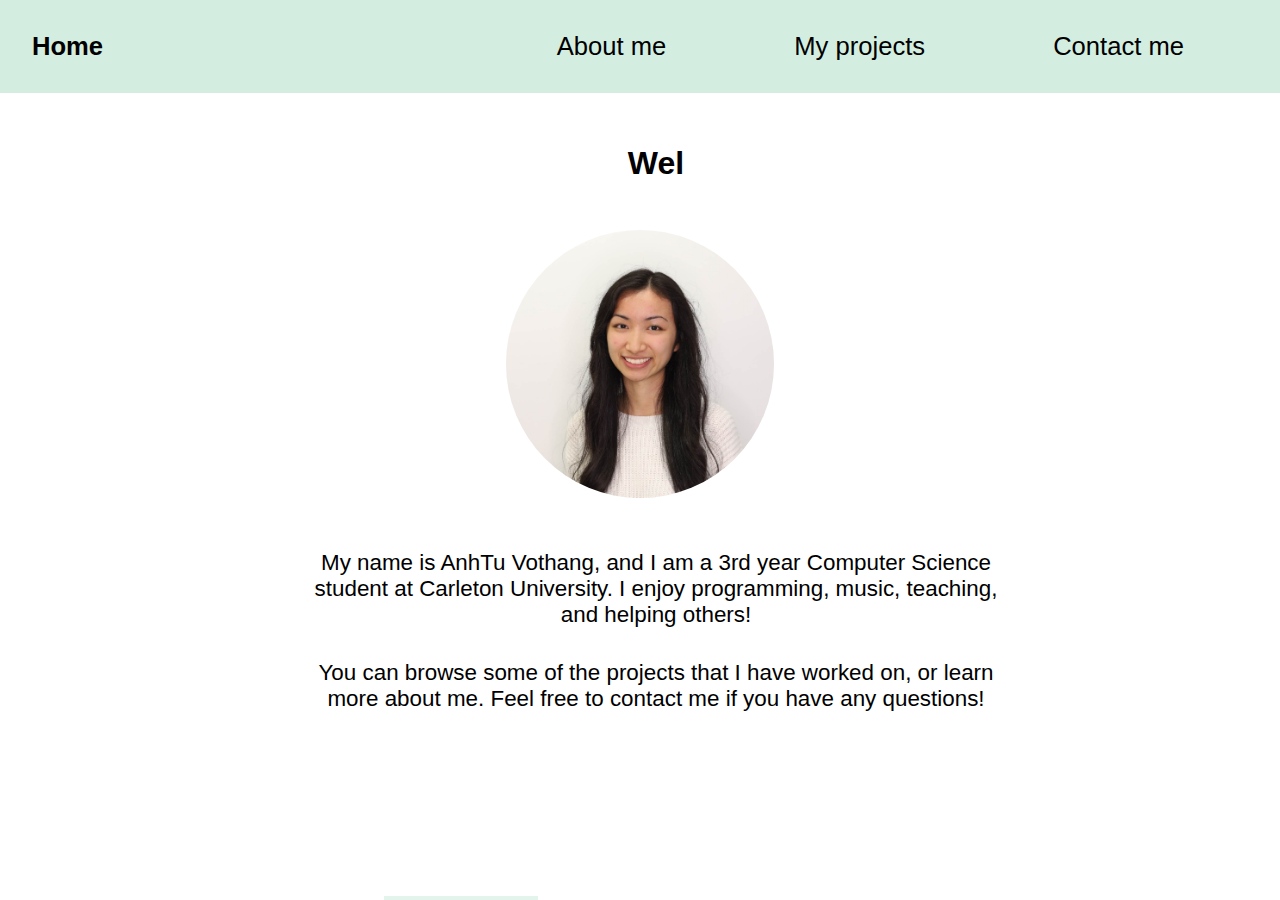
<file: index.html>
<!DOCTYPE html>
<html lang="en">
<head>
    <meta name="google-site-verification" content="umLW8B0PiIux_1uIMhP2XK9Tn4hIHY4DUX-fmWWZ93c" />
    <meta charset="UTF-8">
    <meta http-equiv="X-UA-Compatible" content="IE=edge">
    <meta name="viewport" content="width=device-width, initial-scale=1.0">
    <title>AnhTu Vothang ~ Portfolio</title>
    <link rel="stylesheet" href="styles.css">
    <script src="script.js"></script>
</head>
<body>
    <header>
        <nav class="navbar">
            <a class="home" href="index.html"> <strong>Home</strong></a>

            <ul class="nav-menu">
                <li><a href="aboutme.html" class="nav-link">About me</a></li>
                <br>
                <li><a href="projects.html" class="nav-link">My projects</a></li>
                <br>
                <li><a href="contact.html" class="nav-link">Contact me</a></li>
                <br>
            </ul>

            <div class="hamburger">
                <span class="bar"> </span>
                <span class="bar"> </span>
                <span class="bar"> </span>
            </div>
        </nav>
    </header>

    <br>
    <br>
    <div class="center">
        <h1>
            <span class="typewrite" ></span>
        </h1>   
         
        <img src="profilepicture.jpg" alt="AnhTu picture" class="picture-center">
    
        <p>My name is AnhTu Vothang, and I am a 3rd year Computer Science student at Carleton University. I enjoy programming, music, teaching, and helping others! </p>
        <p>You can browse some of the projects that I have worked on, or learn more about me. Feel free to contact me if you have any questions! </p>
        <br>

    </div>
    
  
    <div class="background-animation">
        <div></div>
        <div></div>
        <div></div>
        <div></div>
        <div></div>
        <div></div>
        <div></div>
        <div></div>
        <div></div>
        <div></div>
    </div>

</body>
</html>
</file>
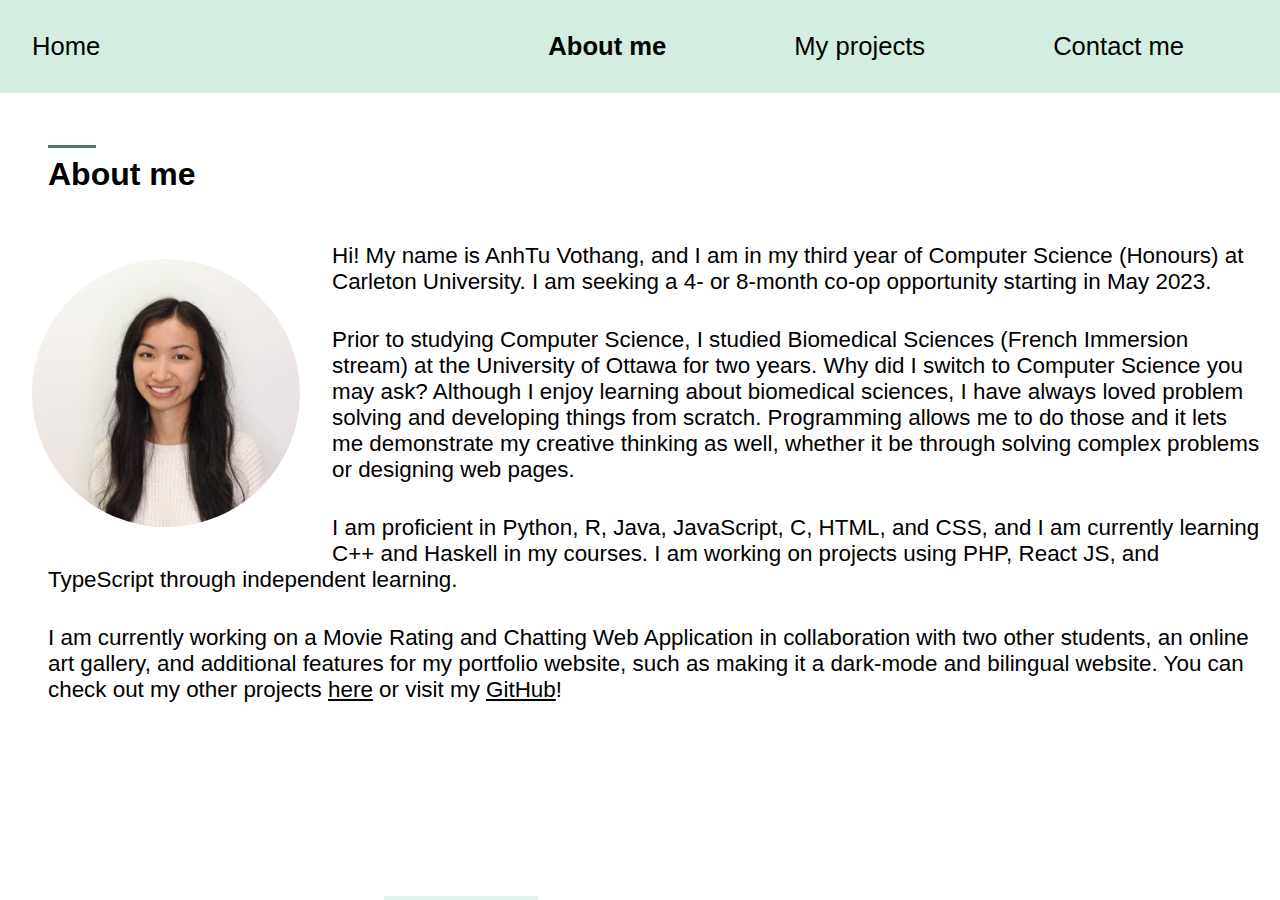
<file: aboutme.html>
<!DOCTYPE html>
<html lang="en">
<head>
    <meta charset="UTF-8">
    <meta http-equiv="X-UA-Compatible" content="IE=edge">
    <meta name="viewport" content="width=device-width, initial-scale=1.0">
    <title>About me</title>
    <link rel="stylesheet" href="styles.css">
    <script src="script.js"></script>
</head>
<body>
    <header>
        <nav class="navbar">
            <a class="home" href="index.html">Home</a>

            <ul class="nav-menu">
                <li><a href="aboutme.html" class="nav-link"><strong>About me</strong></a></li>
                <br>
                <li><a href="projects.html" class="nav-link">My projects</a></li>
                <br>
                <li><a href="contact.html" class="nav-link">Contact me</a></li>
                <br>
            </ul>

            <div class="hamburger">
                <span class="bar"> </span>
                <span class="bar"> </span>
                <span class="bar"> </span>
            </div>
        </nav>
    </header>
    <br>
    <br>
    <h1 class="line">About me </h1>
    <br>

    <img src="profilepicture.jpg" alt="AnhTu picture" class="picture-left">
    <p>Hi! My name is AnhTu Vothang, and I am in my third year of Computer Science (Honours) at Carleton University. I am seeking a 4- or 8-month co-op opportunity starting in May 2023.</p>
    <p>Prior to studying Computer Science, I studied Biomedical Sciences (French Immersion stream) at the University of Ottawa for two years. Why did I switch to Computer Science you may ask? Although I enjoy learning about biomedical sciences, I have always loved problem solving and developing things from scratch. Programming allows me to do those and it lets me demonstrate my creative thinking as well, whether it be through solving complex problems or designing web pages.</p>
    <p>I am proficient in Python, R, Java, JavaScript, C, HTML, and CSS, and I am currently learning C++ and Haskell in my courses. I am working on projects using PHP, React JS, and TypeScript through independent learning.</p>
    <p>I am currently working on a Movie Rating and Chatting Web Application in collaboration with two other students, an online art gallery, and  additional features for my portfolio website, such as making it a dark-mode and bilingual website. You can check out my other projects <u><a href="/projects.html">here</a></u> or visit my <u><a href="https://github.com/anhtuv">GitHub</a></u>!</p>

    <div class="background-animation">
        <div></div>
        <div></div>
        <div></div>
        <div></div>
        <div></div>
        <div></div>
        <div></div>
        <div></div>
        <div></div>
        <div></div>
    </div>
    
</body>
</html>
</file>
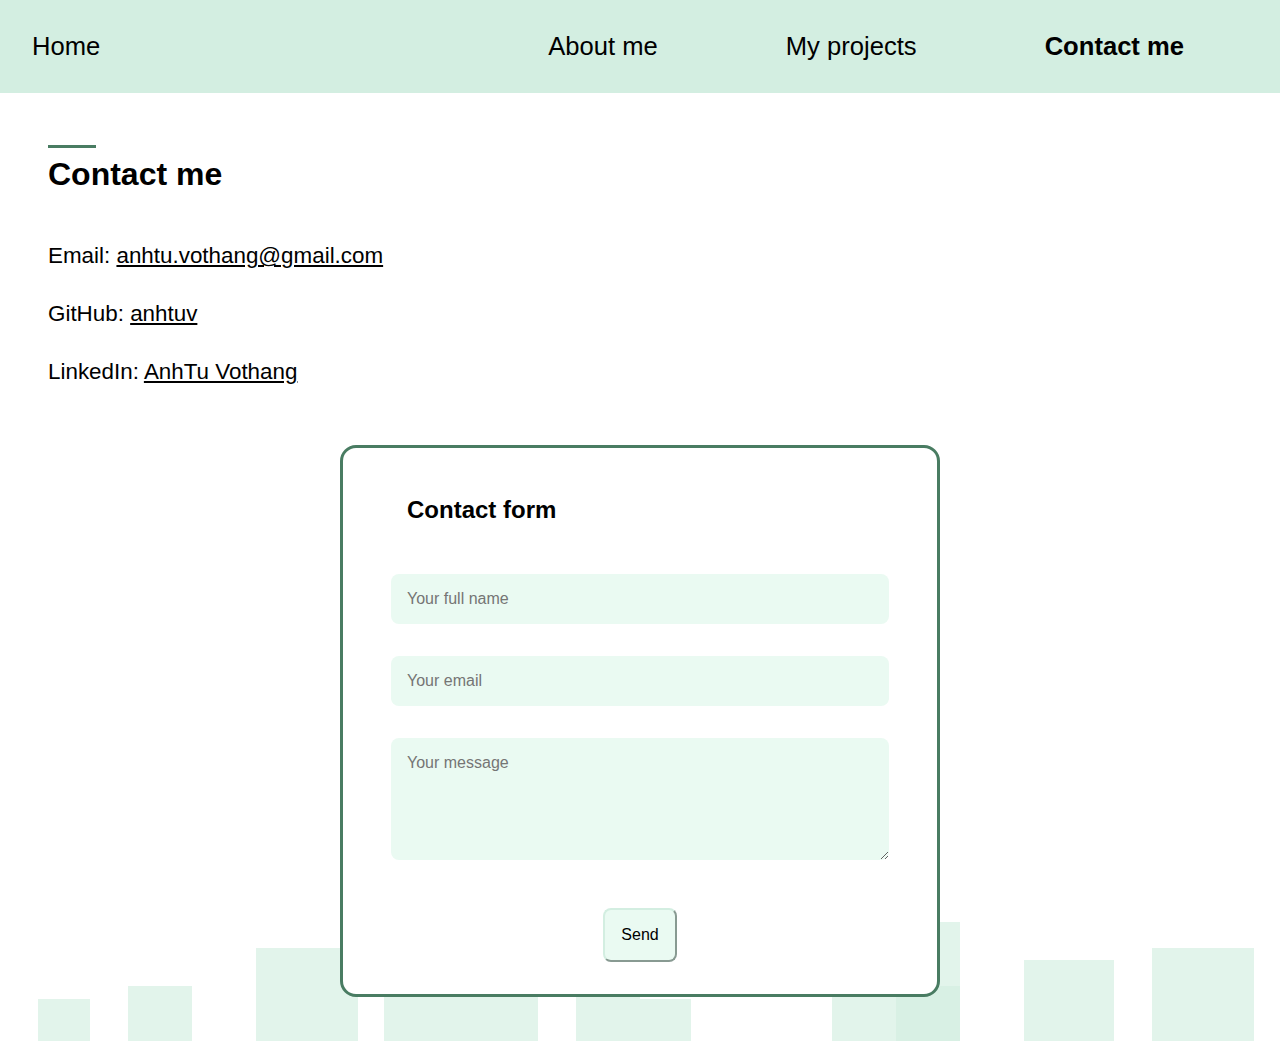
<file: contact.html>
<!DOCTYPE html>
<html lang="en">
<head>
    <meta charset="UTF-8">
    <meta http-equiv="X-UA-Compatible" content="IE=edge">
    <meta name="viewport" content="width= , initial-scale=1.0">
    <title>Contact me</title>
    <link rel="stylesheet" href="styles.css">
    <script src="script.js"></script>
</head>
<body>
    <header>
        <nav class="navbar">
            <a class="home" href="index.html">Home</a>

            <ul class="nav-menu">
                <li><a href="aboutme.html" class="nav-link">About me</a></li>
                <br>
                <li><a href="projects.html" class="nav-link">My projects</a></li>
                <br>
                <li><a href="contact.html" class="nav-link"><strong>Contact me</strong></a></li>
                <br>
            </ul>

            <div class="hamburger">
                <span class="bar"> </span>
                <span class="bar"> </span>
                <span class="bar"> </span>
            </div>
        </nav>
    </header>

    <br>
    <br>
    <h1 class="line">Contact me</h1>
    <br>

    <p>Email: <a href="mailto:anhtu.vothang@gmail.com"><u>anhtu.vothang@gmail.com</u></a> </p>
    <p>GitHub: <a href="https://github.com/anhtuv"><u>anhtuv</u></a> </p>
    <p>LinkedIn: <a href="https://ca.linkedin.com/in/anhtu-vothang-a7a090239"><u>AnhTu Vothang</u></a></p>

    <div class="container">
        <form action="https://formsubmit.co/anhtu.vothang@gmail.com" method="POST">
            <h2>Contact form</h2>
            <br>
            <input type="hidden" name="_subject" value="New!">
            <input type="text" id="name" name="name" placeholder="Your full name" required>
            <input type="email" name="email" id="email" placeholder="Your email" required>
            <textarea id="message" name="message" rows="5" placeholder="Your message" required></textarea>
            <input type="hidden" name="_next" value="https://anhtuv.github.io/thankyou.html">
            <button type="submit">Send</button>
        </form>
    </div>

    <div class="background-animation">
        <div></div>
        <div></div>
        <div></div>
        <div></div>
        <div></div>
        <div></div>
        <div></div>
        <div></div>
        <div></div>
        <div></div>
    </div>

</body>
</html>
</file>
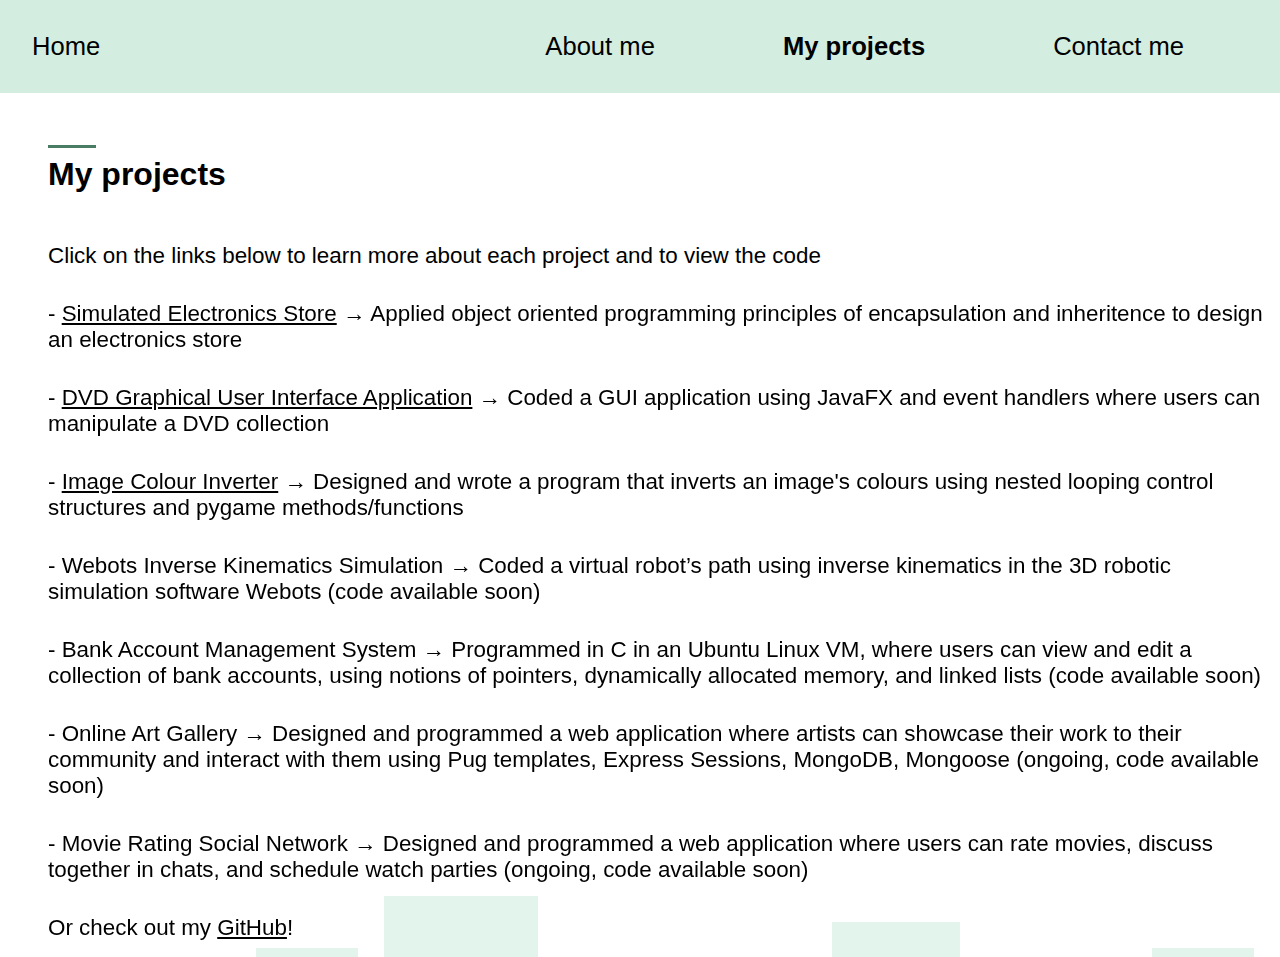
<file: projects.html>
<!DOCTYPE html>
<html lang="en">
<head>
    <meta charset="UTF-8">
    <meta http-equiv="X-UA-Compatible" content="IE=edge">
    <meta name="viewport" content="width=device-width, initial-scale=1.0">
    <title>Projects</title>
    <link rel="stylesheet" href="styles.css">
    <script src="script.js"></script>
</head>
<body>
    <header>
        <nav class="navbar">
            <a class="home" href="index.html">Home</a>

            <ul class="nav-menu">
                <li><a href="aboutme.html" class="nav-link">About me</a></li>
                <br>
                <li><a href="projects.html" class="nav-link"><strong>My projects</strong></a></li>
                <br>
                <li><a href="contact.html" class="nav-link">Contact me</a></li>
                <br>
            </ul>

            <div class="hamburger">
                <span class="bar"> </span>
                <span class="bar"> </span>
                <span class="bar"> </span>
            </div>
        </nav>
    </header>

    <br>
    <br>
    <h1 class="line">My projects</h1>
    <br>
    
    <p>Click on the links below to learn more about each project and to view the code</p>
    <p>- <a href="https://github.com/anhtuv/Electronics_Store" class="code-link">Simulated Electronics Store</a> → Applied object oriented programming principles of encapsulation and inheritence to design an electronics store</p>
    <p>- <a href="https://github.com/anhtuv/DVD_Application_GUI" class="code-link">DVD Graphical User Interface Application</a> → Coded a GUI application using JavaFX and event handlers where users can manipulate a DVD collection</p>
    <p>- <a href="https://github.com/anhtuv/Image_Colour_Inverter" class="code-link">Image Colour Inverter</a> → Designed and wrote a program that inverts an image's colours using nested looping control structures and pygame methods/functions</p>
    <p>- Webots Inverse Kinematics Simulation → Coded a virtual robot’s path using inverse kinematics in the 3D robotic simulation software Webots (code available soon)</p>
    <p>- Bank Account Management System → Programmed in C in an Ubuntu Linux VM, where users can view and edit a collection of bank accounts, using notions of pointers, dynamically allocated memory, and linked lists (code available soon)</p>
    <p>- Online Art Gallery → Designed and programmed a web application where artists can showcase their work to their community and interact with them using Pug templates, Express Sessions, MongoDB, Mongoose (ongoing, code available soon)</p>
    <p>- Movie Rating Social Network → Designed and programmed a web application where users can rate movies, discuss together in chats, and schedule watch parties (ongoing, code available soon)</p>

    <p>Or check out my <a href="https://github.com/anhtuv"><u>GitHub</u></a>!</p>

    <div class="background-animation">
        <div></div>
        <div></div>
        <div></div>
        <div></div>
        <div></div>
        <div></div>
        <div></div>
        <div></div>
        <div></div>
        <div></div>
    </div>
</body>
</html>
</file>
<file: styles.css>
* {
    padding: 0;
    margin: 0;
    box-sizing: border-box;
    font-family: 'Segoe UI', Tahoma, Geneva, Verdana, sans-serif;
}

p {
    position: relative;
    z-index: 9998;
    margin-left: 2rem;
    font-size: 1.4rem;
    padding: 1rem;
}

li {
    position: relative;
    z-index: 9998;
    list-style: none;
}

a {
    position: relative;
    z-index: 9998;
    color: black;
    text-decoration: none;
}

h1, h2 {
    position: relative;
    z-index: 9998;
    margin-left: 2rem;
    padding: 1rem;
}

.center {
    margin: auto;
    width: 60%;
    text-align: center;
}

.typewrite {
    animation: cursor 5.7s step-end;
}

@keyframes cursor {
    from {
        border-right: 0.08em solid black;
    }
    to {
        border-right: 0.08em solid white;
    }
}

.picture-left {
    position: relative;
    z-index: 9998;
    float: left;
    padding: 1rem;
    margin: 1rem;
    border-radius: 50%;
    width: 300px;
}

.picture-center {
    position: relative;
    z-index: 9998;
    padding: 1rem;
    margin: 1rem;
    border-radius: 50%;
    width: 300px;
}

.return-home {
    margin-left: 2rem;
    text-decoration: underline;
}

.line::before {
    border-left: 3rem solid #497c62;
    content: "";
    display: block;
    height: 0.2rem;
    margin-bottom: 0.5rem;
}

.navbar {
    display: flex;
    justify-content: space-between;
    align-items: right;
    padding: 1rem;
    background-color: #d3eee1;
}

.nav-menu {
    display: flex;
    justify-content: space-between;
    align-items: right;
    gap: 3rem;
    background-color: #d3eee1;
    padding: 1rem;
}

.home {
    font-size: 1.6rem;
    padding: 1rem;
    margin: 0;
    position: relative;
}

.nav-link {
    /* transition: 0.3s ease; */
    padding: 1rem 1rem 0.7rem 1rem;
    font-size: 1.6rem;
    position: relative;
}

.nav-link:hover, .home:hover {
    color: #497c62;
    transition: 0.3s ease-in-out;
}

.nav-link::before, .home::before{
    content: '';
    position: absolute;
    width: 100%;
    height: 0.2rem;
    border-radius: 0.2rem;
    background-color: #497c62;
    bottom: 0;
    left: 0;
    transform-origin: right;
    transform: scaleX(0);
    transition: transform .3s ease-in-out;
}
  
.nav-link:hover::before, .home:hover::before {
    transform-origin: left;
    transform: scaleX(1);
}

.hamburger {
    padding: 1rem;
    display: none;
    cursor: pointer;
    background-color: #d3eee1;
}

.bar {
    display: block;
    align-content: right;
    width: 25px;
    height: 3px;
    margin: 5px auto;
    -webkit-transition: all 0.3s ease-in-out;
    transition: all 0.3s ease-in-out;
    background-color: black;
}

.code-link {
    text-decoration: underline;
}

@media(max-width:900px) {
    .hamburger {
        display: block;
        align-self: right;
    }

    .hamburger.active .bar:nth-child(2) {
        opacity: 0;
    }

    .hamburger.active .bar:nth-child(1) {
        transform: translateY(8px) rotate(45deg);
    }

    .hamburger.active .bar:nth-child(3) {
        transform: translateY(-8px) rotate(-45deg);
    }

    .nav-menu {
        position: fixed;
        z-index: 9999;
        padding: 2rem;
        left: -100%;
        top: 5.9rem;
        gap: 0;
        flex-direction: column;
        background-color: #f6fff1;
        width: 100%;
        text-align: right;
        transition: 0.3s;
    }

    .nav-item {
        margin: 16px 0;
    }

    .nav-menu.active {
        left: 0;
    }
}

.container {
    background-color: white;
    width: 100%;
    height: 40rem;
    display: flex;
    align-items: center;
    justify-content: center;
}

form {
    position: relative;
    z-index: 9998;
    background-color: white;
    display: flex;
    flex-direction: column;
    padding: 2rem 3rem;
    width: 90%;
    max-width: 600px;
    border-radius: 1rem;
    border-style: solid;
    border-color: #497c62;
}

form h2 {
    margin: 0;
    /* color: #497c62; */
}

form input, form textarea {
    border: 0;
    margin: 1rem 0;
    padding: 1rem;
    border-radius: 0.5rem;
    outline: none;
    background: #eafaf2;
    font-size: 1rem;
}

form button {
    padding: 1rem;
    border-radius: 0.5rem;
    background: #eafaf2;
    font-size: 1rem;
    border-color: #d3eee1;
    margin: 2rem auto 0;
    cursor: pointer;
    transition-duration: 0.3s;
}

form button:hover {
    background-color: #d3eee1;
}


.background-animation {
    top: 6.1rem;
    left: 0;
    width: 100%;
    height: 100%;
    overflow: hidden;
}

@keyframes animate {
    from {
        opacity: 1;
        border-radius: 0;
        transform: translateY(0) rotate(0deg);
    }

    to {
        opacity: 0;
        border-radius: 50%;
        transform: translateY(-100vw) rotate(720deg);

    }
}

.background-animation div {
    position: fixed;
    display: block;
    list-style: none;
    
    background: #d3eee1a7;
    bottom: -150px;
    animation: animate linear infinite;
}

.background-animation div:nth-child(1) {
    left: 3%;
    width: 4vw;
    height: 4vw;
    animation-delay: 0s;
    animation-duration: 10s;
}

.background-animation div:nth-child(2) {
    left: 10%;
    width: 5vw;
    height: 5vw;
    animation-delay: 5s;
    animation-duration: 12s;
}

.background-animation div:nth-child(3) {
    left: 20%;
    width: 8vw;
    height: 8vw;
    animation-delay: 5s;
    animation-duration: 20s;
}

.background-animation div:nth-child(4) {
    left: 30%;
    width: 12vw;
    height: 12vw;
    animation-delay: 0s;
    animation-duration: 30s;
}

.background-animation div:nth-child(5) {
    left: 45%;
    width: 5vw;
    height: 5vw;
    animation-delay: 5s;
    animation-duration: 18s;
}

.background-animation div:nth-child(6) {
    left: 50%;
    width: 4vw;
    height: 4vw;
    animation-delay: 5s;
    animation-duration: 20s;   
}

.background-animation div:nth-child(7) {
    left: 65%;
    width: 10vw;
    height: 10vw;
    animation-delay: 0s;
    animation-duration: 25s;   
}

.background-animation div:nth-child(8) {
    left: 70%;
    width: 5vw;
    height: 5vw;
    animation-delay: 4s;
    animation-duration: 10s;
}

.background-animation div:nth-child(9) {
    left: 80%;
    width: 7vw;
    height: 7vw;
    animation-delay: 5s;
    animation-duration: 25s;   

}

.background-animation div:nth-child(10) {
    left: 90%;
    width: 8vw;
    height: 8vw;
    animation-delay: 0s;
    animation-duration: 20s;
}
</file>
